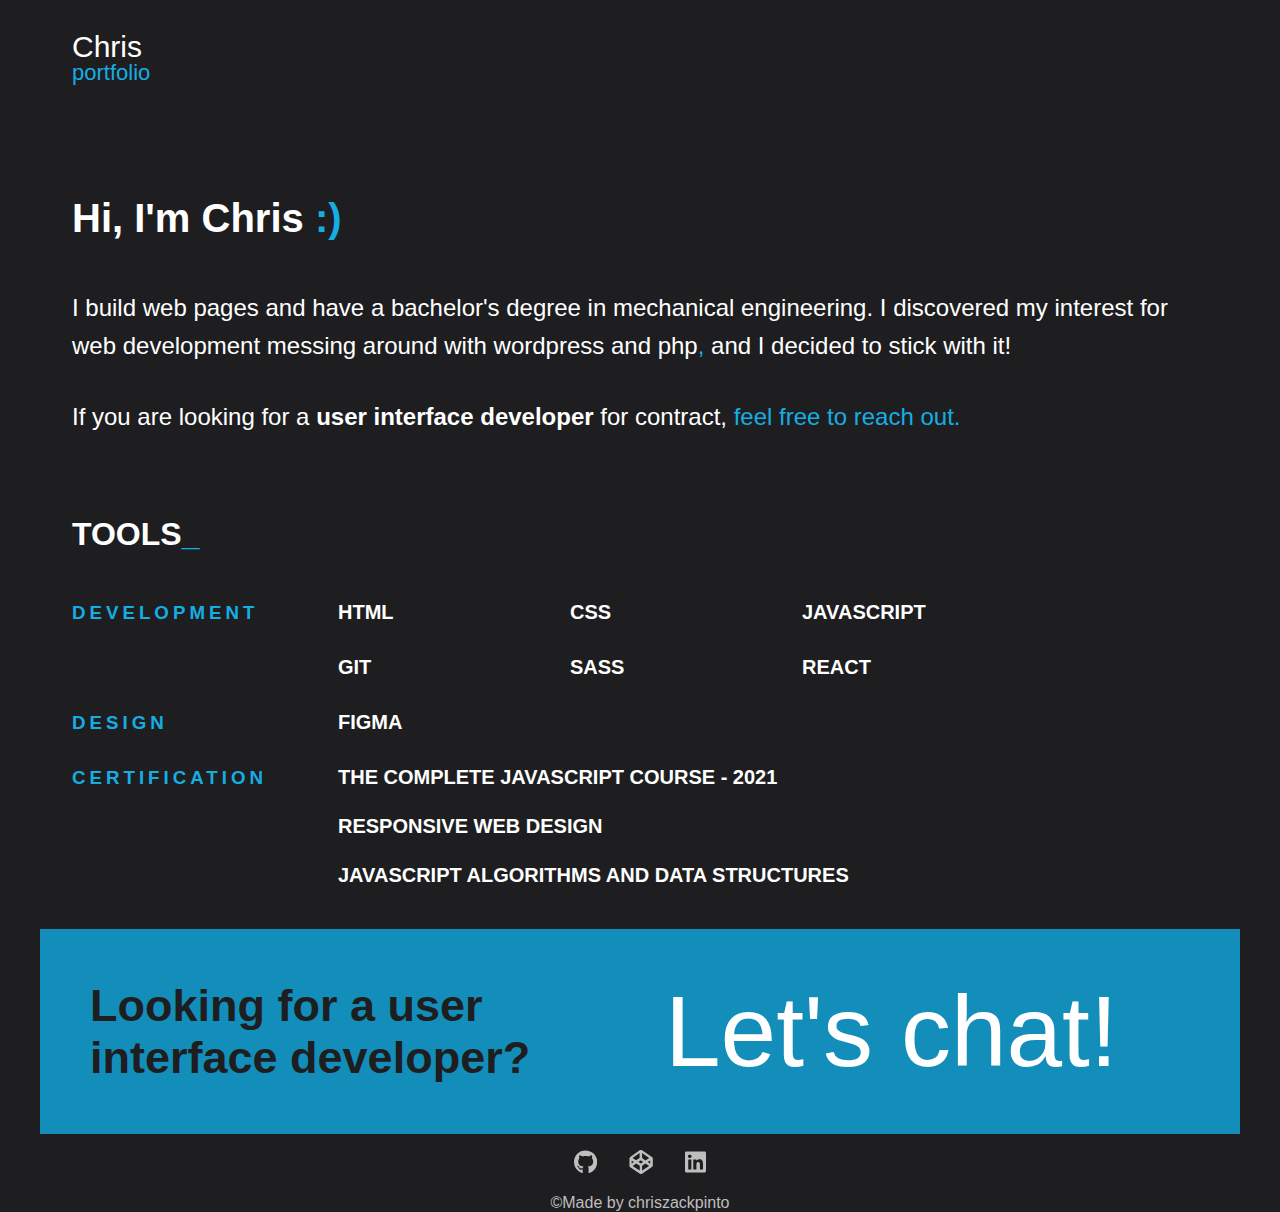
<file: about.html>
<!DOCTYPE html>
<html lang="en">
  <head>
    <!-- Meta Charset -->
    <meta charset="UTF-8" />
    <!-- Meta Edge -->
    <meta http-equiv="X-UA-Compatible" content="IE=edge" />
    <!-- Meta Viewport -->
    <meta name="viewport" content="width=device-width, initial-scale=1.0" />
    <!-- Meta Description -->
    <meta
      name="description"
      content="An about page of Chris Zack Pinto focused on Web Development as a User Interface Developer"
    />
    <!-- Meta Keywords -->
    <meta
      name="keywords"
      content="HTML, CSS, JAVASCRIPT, JS, WEB DEVELOPMENT, USER INTERFACE, SASS"
    />
    <!-- Meta Author -->
    <meta name="author" content="Chris Zack Pinto Zackendev" />
    <!-- Title -->
    <title>About - Chris - User Interface Developer</title>
    <!-- Favicon -->
    <link
      rel="apple-touch-icon"
      sizes="180x180"
      href="./favicon/apple-touch-icon.png"
    />
    <link
      rel="icon"
      type="image/png"
      sizes="32x32"
      href="./favicon/favicon-32x32.png"
    />
    <link
      rel="icon"
      type="image/png"
      sizes="16x16"
      href="./favicon/favicon-16x16.png"
    />
    <meta
      name="google-site-verification"
      content="5NBUUp4dXbuVEmVtdFk7r_t1Gtp4zzC_PNLSaQqYTb4"
    />
    <link rel="stylesheet" href="style.css" />
  </head>
  <body>
    <nav class="header-nav">
      <a
        href="/"
        class="header-nav-logo"
        rel="noopener noreferrer"
        title="Chris' Portfolio"
        >Chris <span>portfolio</span></a
      >
    </nav>
    <section>
      <div class="about-me">
        <h1>Hi, I'm Chris <span>:)</span></h1>
        <p>
          I build web pages and have a bachelor's degree in mechanical
          engineering. I discovered my interest for web development messing
          around with wordpress and php<a
            href="https://www.grammarly.com/blog/what-is-the-oxford-comma-and-why-do-people-care-so-much-about-it/"
            target="_blank"
            rel="noopener noreferrer"
            title="The Oxford Comma"
            >,</a
          >
          and I decided to stick with it!
        </p>
        <p>
          If you are looking for a <b>user interface developer</b> for contract,
          <a
            href="mailto:pintozackchris@gmail.com"
            rel="noopener noreferrer"
            title="Send an Email!"
            >feel free to reach out.</a
          >
        </p>
      </div>

      <div class="tools">
        <h2 class="tools-h2">TOOLS</h2>
        <div class="tools-1">
          <div class="tools-1a">
            <h3>DEVELOPMENT</h3>
          </div>
          <div class="tools-1b">
            <h4>HTML</h4>
            <h4>CSS</h4>
            <h4>JAVASCRIPT</h4>
            <h4>GIT</h4>
            <h4>SASS</h4>
            <h4>REACT</h4>
          </div>
        </div>
        <div class="tools-2">
          <div class="tools-2a">
            <h3>DESIGN</h3>
          </div>
          <div class="tools-2b">
            <h4>FIGMA</h4>
          </div>
        </div>
        <div class="tools-3">
          <div class="tools-3a">
            <h3>CERTIFICATION</h3>
          </div>
          <div class="tools-3b">
            <h4>
              <a
                class="cert-1"
                href="http://ude.my/UC-2dbacde3-bde7-463c-83b3-a09e87a79f6b"
                rel="noopener noreferrer"
                target="_blank"
                >THE COMPLETE JAVASCRIPT COURSE - 2021</a
              >
            </h4>
            <h4>
              <a
                class="cert-1"
                href="https://www.freecodecamp.org/certification/chriszackpinto/responsive-web-design"
                rel="noopener noreferrer"
                target="_blank"
                >RESPONSIVE WEB DESIGN</a
              >
            </h4>
            <h4>
              <a
                class="cert-1"
                href="https://www.freecodecamp.org/certification/chriszackpinto/javascript-algorithms-and-data-structures"
                rel="noopener noreferrer"
                target="_blank"
                >JAVASCRIPT ALGORITHMS AND DATA STRUCTURES</a
              >
            </h4>
          </div>
        </div>
      </div>
    </section>
    <footer>
      <div class="contact">
        <div class="contact-title">
          <h2>Looking for a user interface developer?</h2>
        </div>
        <div class="contact-link" target="_blank">
          <a
            href="mailto:pintozackchris@gmail.com"
            rel="noopener noreferrer"
            title="Send an Email!"
            >Let's chat!</a
          >
        </div>
      </div>
      <div class="social">
        <ul class="social-list">
          <li class="social-item">
            <a
              href="https://github.com/chriszackpinto"
              target="_blank"
              rel="noopener noreferrer"
              title="Github Profile"
              ><svg
                class="icon-github"
                xmlns="http://www.w3.org/2000/svg"
                viewBox="0 0 496 512"
              >
                <path
                  d="M165.9 397.4c0 2-2.3 3.6-5.2 3.6-3.3.3-5.6-1.3-5.6-3.6 0-2 2.3-3.6 5.2-3.6 3-.3 5.6 1.3 5.6 3.6zm-31.1-4.5c-.7 2 1.3 4.3 4.3 4.9 2.6 1 5.6 0 6.2-2s-1.3-4.3-4.3-5.2c-2.6-.7-5.5.3-6.2 2.3zm44.2-1.7c-2.9.7-4.9 2.6-4.6 4.9.3 2 2.9 3.3 5.9 2.6 2.9-.7 4.9-2.6 4.6-4.6-.3-1.9-3-3.2-5.9-2.9zM244.8 8C106.1 8 0 113.3 0 252c0 110.9 69.8 205.8 169.5 239.2 12.8 2.3 17.3-5.6 17.3-12.1 0-6.2-.3-40.4-.3-61.4 0 0-70 15-84.7-29.8 0 0-11.4-29.1-27.8-36.6 0 0-22.9-15.7 1.6-15.4 0 0 24.9 2 38.6 25.8 21.9 38.6 58.6 27.5 72.9 20.9 2.3-16 8.8-27.1 16-33.7-55.9-6.2-112.3-14.3-112.3-110.5 0-27.5 7.6-41.3 23.6-58.9-2.6-6.5-11.1-33.3 2.6-67.9 20.9-6.5 69 27 69 27 20-5.6 41.5-8.5 62.8-8.5s42.8 2.9 62.8 8.5c0 0 48.1-33.6 69-27 13.7 34.7 5.2 61.4 2.6 67.9 16 17.7 25.8 31.5 25.8 58.9 0 96.5-58.9 104.2-114.8 110.5 9.2 7.9 17 22.9 17 46.4 0 33.7-.3 75.4-.3 83.6 0 6.5 4.6 14.4 17.3 12.1C428.2 457.8 496 362.9 496 252 496 113.3 383.5 8 244.8 8zM97.2 352.9c-1.3 1-1 3.3.7 5.2 1.6 1.6 3.9 2.3 5.2 1 1.3-1 1-3.3-.7-5.2-1.6-1.6-3.9-2.3-5.2-1zm-10.8-8.1c-.7 1.3.3 2.9 2.3 3.9 1.6 1 3.6.7 4.3-.7.7-1.3-.3-2.9-2.3-3.9-2-.6-3.6-.3-4.3.7zm32.4 35.6c-1.6 1.3-1 4.3 1.3 6.2 2.3 2.3 5.2 2.6 6.5 1 1.3-1.3.7-4.3-1.3-6.2-2.2-2.3-5.2-2.6-6.5-1zm-11.4-14.7c-1.6 1-1.6 3.6 0 5.9 1.6 2.3 4.3 3.3 5.6 2.3 1.6-1.3 1.6-3.9 0-6.2-1.4-2.3-4-3.3-5.6-2z"
                /></svg
            ></a>
          </li>
          <li class="social-item">
            <a
              href="https://codepen.io/chriszackpinto"
              target="_blank"
              rel="noopener noreferrer"
              title="Codepen Profile"
              ><svg
                class="icon-codepen"
                xmlns="http://www.w3.org/2000/svg"
                viewBox="0 0 31.7 31.7"
              >
                <path
                  d="M17 .4c-1-.6-2-.5-3 0L1.6 9.2c-.7.5-1 1.2-1 2v9.5c0 1 .3 1.6 1 2l12.8 8.6c1 .5 2 .5 2.8 0l13-8.7c.8-.4 1.3-1.2 1.3-2v-9.3c0-1-.5-1.7-1.2-2l-13-9zm9.6 10.2L21.8 14l-4.5-3.4V4l9.3 6.6zM14 4v6.5l-4.7 3.2-4.6-3L14 4zM3.5 13.8l3 2-3 2v-4zM14 27.2L4.8 21l4.7-3.3 4.7 3v6.5zm-1.7-11.5l3-2 3.5 2.2-3 2-3.5-2.3zm5 11.5v-6.4l4.5-3 4.8 3.2-9.2 6.2zM28 18l-3.2-2.2 3.2-2v4z"
                /></svg
            ></a>
          </li>
          <li class="social-item">
            <a
              href="https://www.linkedin.com/in/chriszackpinto/"
              target="_blank"
              rel="noopener noreferrer"
              title="LinkedIn Profile"
              ><svg
                class="icon-linkedin"
                xmlns="http://www.w3.org/2000/svg"
                viewBox="0 0 448 512"
              >
                <path
                  d="M416 32H31.9C14.3 32 0 46.5 0 64.3v383.4C0 465.5 14.3 480 31.9 480H416c17.6 0 32-14.5 32-32.3V64.3c0-17.8-14.4-32.3-32-32.3zM135.4 416H69V202.2h66.5V416zm-33.2-243c-21.3 0-38.5-17.3-38.5-38.5S80.9 96 102.2 96c21.2 0 38.5 17.3 38.5 38.5 0 21.3-17.2 38.5-38.5 38.5zm282.1 243h-66.4V312c0-24.8-.5-56.7-34.5-56.7-34.6 0-39.9 27-39.9 54.9V416h-66.4V202.2h63.7v29.2h.9c8.9-16.8 30.6-34.5 62.9-34.5 67.2 0 79.7 44.3 79.7 101.9V416z"
                /></svg
            ></a>
          </li>
        </ul>
      </div>
      <div class="copyright">&copy;Made by chriszackpinto</div>
    </footer>
  </body>
</html>
</file>
<file: style.css>
* {
  margin: 0;
  padding: 0;
  box-sizing: border-box;
}
a {
  text-decoration: none;
  background-color: transparent;
}
a:active,
a:hover,
a:visited {
  outline: 0;
}

body {
  font-family: sans-serif;
  background: #1e1e20;
  overflow-x: hidden;
  color: #fff;
}
::selection {
  background: rgba(51, 51, 51, 0.75);
  color: #eee;
}
:root {
  --primary: #138db9;
  --secondary: #0b5772;
  --tertiary: #16ade3;
}
/* Header */
.header-nav {
  width: 100%;
  padding: 32px;
  display: flex;
  align-items: center;
  justify-content: space-between;
  max-width: 1200px;
  margin: auto;
}
.header-nav-logo {
  line-height: 1;
  font-weight: 500;
  font-size: 30px;
  text-decoration: none;
  color: #fff;
}
.header-nav-logo span {
  display: block;
  color: var(--tertiary);
  font-size: 22px;
  transition: color 0.25s ease-out;
}
.header-nav-logo:hover span {
  color: var(--secondary);
}
.header-nav-about {
  font-size: 20px;
  font-weight: 500;
  padding: 0.8rem;
  line-height: 1;
  color: #fff;
  transition: color 0.25s ease-out;
}
.header-nav-about:hover {
  color: var(--secondary);
}
.main {
  display: flex;
  justify-content: center;
  align-items: center;
  height: 80vh;
  min-height: 420px;
  width: 100%;
}
.main-title {
  display: flex;
  align-items: center;
  margin: auto;
  background-color: var(--primary);
  transition: background-color 1s ease;
}
.main-title h1 {
  margin: auto;
  line-height: 1;
  font-size: 50px;
  font-weight: 500;
  padding: 0 40px;
}
/* Projects */
.projects {
  text-align: center;
  margin: 25px auto 30px;
  max-width: 1200px;
}
.projects-title {
  font-size: 25px;
  margin: auto;
}
.projects-title span {
  color: var(--tertiary);
}
.projects-list {
  width: 100%;
  margin: auto;
  transition: all 1s;
}
.project-item {
  position: relative;
  display: grid;
  place-items: center;
  width: clamp(250px, 40vw, 350px);
  height: 200px;
  margin: 25px auto;
  background: cover no-repeat center center;
  cursor: pointer;
}
.project-item::after {
  position: absolute;
  content: "";
  background: var(--primary);
  width: 100%;
  height: 100%;
  left: 0;
  top: 0;
  opacity: 0.3;
  transition: all 0.25s ease;
}
.project-item:hover::after {
  background-color: #106d8f;
}
.project-item img {
  z-index: 3;
  position: absolute;
  width: 70%;
}
.project1 img {
  width: 40%;
}
.project3 img {
  width: 60%;
}
.project1 {
  background: url(./img/bg-portfolio.jpg);
  background-size: cover;
  background-repeat: no-repeat;
  background-position: center;
  transition: 0.5s all ease-in-out;
}
.project2 {
  background: url(./img/bg-beachcycle.jpg);
  background-size: cover;
  background-repeat: no-repeat;
  background-position: center;
  transition: 0.5s all ease-in-out;
}
.project3 {
  background: url(./img/bg-banksearch.png);
  background-size: cover;
  background-repeat: no-repeat;
  background-position: bottom;
  transition: 0.5s all ease-in-out;
}
.item-hidden {
  opacity: 0;
  transform: translateY(8rem);
}

/* Footer */
.contact {
  text-align: center;
  background-color: var(--primary);
  max-width: 1200px;
  margin: 0 auto;
  padding: 50px 30px;
}
.contact-title {
  font-size: 20px;
  color: #1e1e20;
  margin: 15px;
}
.contact-link {
  margin: 15px auto;
  font-size: 70px;
}
.contact-link a {
  color: #fff;
  transition: color 0.25s ease-out;
}
.contact-link:hover a {
  color: rgb(6, 43, 57);
}

/* Social */
.social-list {
  display: flex;
  align-items: center;
  justify-content: center;
  list-style: none;
}
.social-item {
  margin: 1rem;
}
.social-item svg {
  height: 1.5rem;
}
.social-item svg path {
  transition: all 0.25s ease-out;
  fill: #bebebe;
}
.social-item:hover svg.icon-github path {
  fill: #767676;
}
.social-item:hover svg.icon-linkedin path {
  fill: #2088af;
}
.social-item:hover svg.icon-codepen path {
  fill: #fcd000;
}
.copyright {
  display: flex;
  justify-content: center;
  color: #bebebe;
}

/* About */
.about-me {
  max-width: 1200px;
  margin: 3rem auto 0;
  padding: 2rem;
}
.about-me h1 {
  font-size: 2.5rem;
  margin-bottom: 2rem;
}
.about-me h1 span {
  color: var(--tertiary);
}
.about-me p {
  font-size: 1.5rem;
  padding: 1rem 0;
  line-height: 1.6;
}
.about-me p a {
  color: var(--tertiary);
  transition: color 0.25s ease-out;
}
.about-me p a:hover {
  color: var(--secondary);
}

/* Skills */
.tools {
  max-width: 1200px;
  width: 100%;
  margin: 0 auto;
  padding: 2rem;
}
.tools-h2 {
  font-size: 2rem;
  margin-bottom: 2rem;
}
.tools-h2::after {
  content: "_";
  color: var(--tertiary);
  font-size: 2rem;
}
.tools-1,
.tools-2,
.tools-3 {
  display: flex;
  width: 100%;
  align-items: baseline;
}
.tools-1a,
.tools-2a,
.tools-3a {
  color: var(--tertiary);
  font-weight: bold;
  font-size: 1rem;
  letter-spacing: 0.25rem;
  min-width: 250px;
  margin: 1rem 0;
}
.tools-1b,
.tools-2b,
.tools-3b {
  flex: 1;
  display: flex;
  flex-wrap: wrap;
  justify-content: flex-start;
  font-size: 1.25rem;
}

.tools-1b h4,
.tools-2b h4,
.tools-3b h4 {
  flex: 0 1 200px;
  margin: 1rem;
}
.cert-1 {
  color: #fff;
  transition: color 0.25s ease-out;
}
.cert-1:hover {
  color: var(--secondary);
}

.tools-3b {
  flex-direction: column;
}
.tools-3b h4 {
  margin-bottom: 10px;
  flex: 0;
}

/* Responsive */
@media screen and (min-width: 768px) {
  .main-title h1 {
    font-size: 65px;
    font-weight: 400;
  }
  .projects-list {
    display: flex;
    /* flex-wrap: wrap; */
    align-items: center;
    justify-content: center;
    transition: all 1s;
  }
  .project-item {
    height: 200px;
    margin: 25px 20px 10px;
  }
  .contact {
    display: flex;
    text-align: left;
    align-items: center;
    padding: 30px 15px;
  }
  .contact-title {
    flex: 1;
    font-size: 30px;
    padding-left: 20px;
  }
  .contact-link {
    flex: 1;
    font-size: 100px;
  }
}

@media screen and (max-width: 600px) {
  .tools-1,
  .tools-2,
  .tools-3 {
    display: block;
    margin-bottom: 30px;
  }
  .tools-1b,
  .tools-2b,
  .tools-3b {
    display: block;
  }
}
</file>
